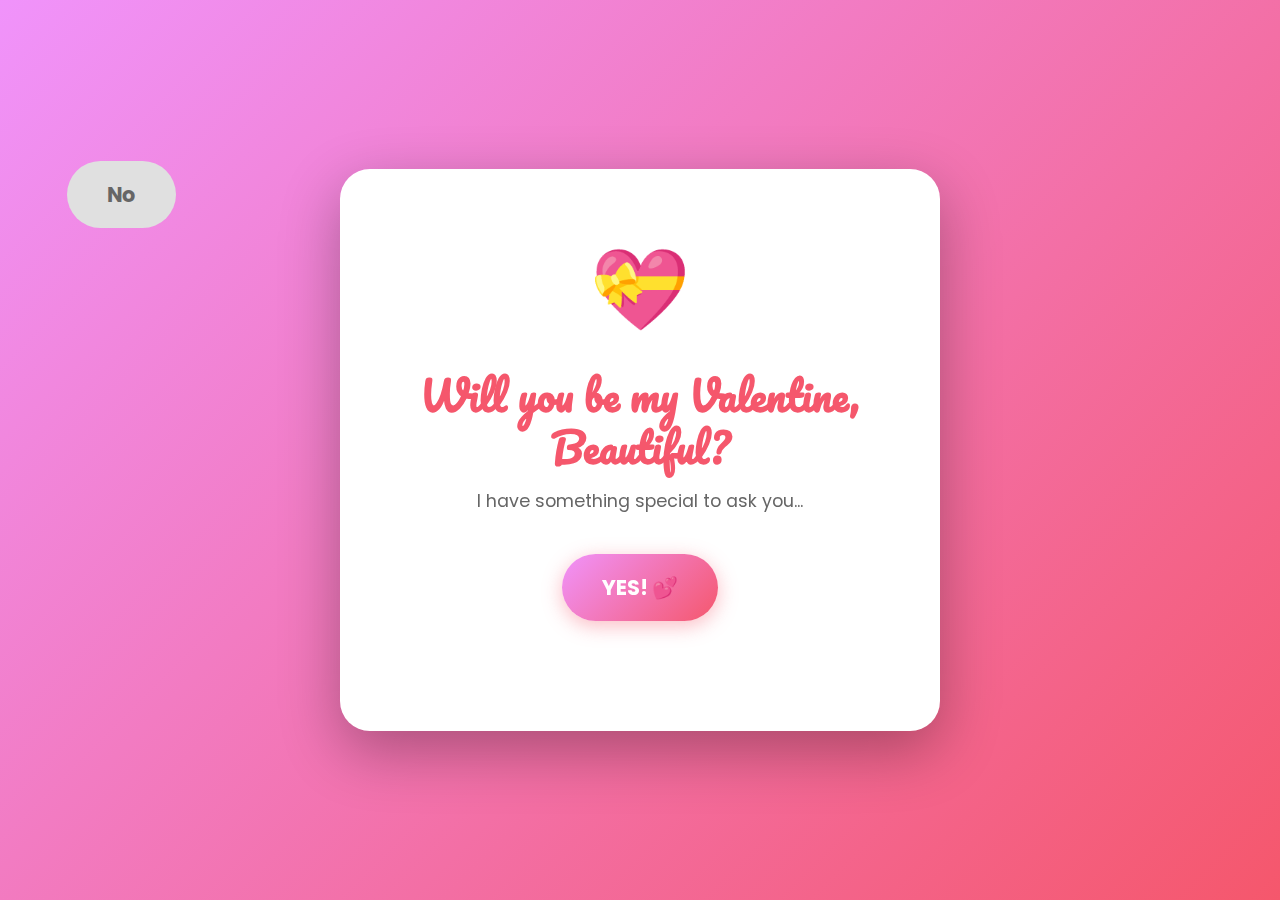
<file: valentine.html>
<!DOCTYPE html>
<html lang="en">
<head>
    <meta charset="UTF-8">
    <meta name="viewport" content="width=device-width, initial-scale=1.0">
    <title>Will You Be My Valentine? ❤️</title>
    <link rel="stylesheet" href="style.css">
    <link rel="preconnect" href="https://fonts.googleapis.com">
    <link rel="preconnect" href="https://fonts.gstatic.com" crossorigin>
    <link href="https://fonts.googleapis.com/css2?family=Poppins:wght@300;400;600;700&family=Pacifico&display=swap" rel="stylesheet">
</head>
<body class="proposal-page">
    <div class="floating-hearts"></div>
    
    <div class="proposal-container">
        <div class="proposal-card">
            <div class="proposal-emoji">💝</div>
            <h1 class="proposal-question" id="proposalQuestion">
                Will you be my Valentine?
            </h1>
            <p class="proposal-subtitle" id="proposalSubtitle">
                I have something special to ask you...
            </p>

            <div class="button-container">
                <button class="btn-yes" id="yesBtn">
                    YES! 💕
                </button>
                <button class="btn-no" id="noBtn">
                    No
                </button>
            </div>

            <p class="no-message" id="noMessage"></p>
        </div>
    </div>

    <!-- Heart explosion container -->
    <div class="hearts-explosion" id="heartsExplosion"></div>

    <script>
        // Decode URL parameters
        function getDataFromURL() {
            const params = new URLSearchParams(window.location.search);
            const encodedData = params.get('data');
            
            if (!encodedData) {
                return {
                    n: 'Beautiful',
                    m: 'You mean the world to me!',
                    i: ''
                };
            }

            try {
                const jsonString = atob(decodeURIComponent(encodedData));
                return JSON.parse(jsonString);
            } catch (e) {
                console.error('Error decoding data:', e);
                return {
                    n: 'Beautiful',
                    m: 'You mean the world to me!',
                    i: ''
                };
            }
        }

        // Personalize the page
        const data = getDataFromURL();
        document.getElementById('proposalQuestion').textContent = 
            `Will you be my Valentine, ${data.n}?`;

        // NO button logic
        const noBtn = document.getElementById('noBtn');
        const yesBtn = document.getElementById('yesBtn');
        const noMessage = document.getElementById('noMessage');
        let noClickCount = 0;
        let yesScale = 1;

        // Initialize NO button position so it sits anywhere on-screen (fixed)
        // but always stays outside the white proposal card boundary.
        window.addEventListener('load', () => {
            // place initially and ensure it's outside the card
            placeNoButtonOutsideCard();
        });

        const noMessages = [
            "Are you sure? 🥺",
            "Please reconsider! 💔",
            "Don't break my heart! 😢",
            "Think about it again! 🙏",
            "I believe in us! ✨",
            "One more chance? 💝"
        ];

        // Place NO button somewhere in the viewport that does NOT overlap the
        // white proposal card. Uses fixed positioning so it never causes page scroll.
        function placeNoButtonOutsideCard() {
            const card = document.querySelector('.proposal-card');
            const cardRect = card.getBoundingClientRect();
            const btnRect = noBtn.getBoundingClientRect();
            const vw = Math.max(document.documentElement.clientWidth || 0, window.innerWidth || 0);
            const vh = Math.max(document.documentElement.clientHeight || 0, window.innerHeight || 0);

            const margin = 12; // keep some gap from edges

            function isOverlappingCard(x, y) {
                // compute button rect at candidate x/y (top-left)
                const left = x;
                const top = y;
                const right = x + btnRect.width;
                const bottom = y + btnRect.height;

                return !(right < cardRect.left || left > cardRect.right || bottom < cardRect.top || top > cardRect.bottom);
            }

            // Try random positions until we find one outside the card
            let attempts = 0;
            let x, y;
            do {
                x = Math.floor(margin + Math.random() * (vw - btnRect.width - margin * 2));
                y = Math.floor(margin + Math.random() * (vh - btnRect.height - margin * 2));
                attempts++;
                // safety fallback after some attempts
                if (attempts > 50) break;
            } while (isOverlappingCard(x, y));

            // Apply fixed position
            noBtn.style.position = 'fixed';
            noBtn.style.left = x + 'px';
            noBtn.style.top = y + 'px';
            noBtn.style.transform = 'none';
        }

        // move on pointer events, always picking a new spot outside the card
        function moveNoButton() {
            placeNoButtonOutsideCard();

            // Grow YES button
            yesScale += 0.07;
            yesBtn.style.transform = `scale(${yesScale})`;

            // Show message
            if (noClickCount < noMessages.length) {
                noMessage.textContent = noMessages[noClickCount];
                noClickCount++;
            }
        }

        // NO button events
        noBtn.addEventListener('mouseenter', moveNoButton);
        noBtn.addEventListener('touchstart', (e) => {
            e.preventDefault();
            moveNoButton();
        });
        noBtn.addEventListener('click', (e) => {
            e.preventDefault();
            moveNoButton();
        });

        // YES button logic
        yesBtn.addEventListener('click', () => {
            yesBtn.disabled = true;
            noBtn.disabled = true;
            
            // Create heart explosion
            createHeartExplosion();

            // Redirect after animation
            setTimeout(() => {
                const currentURL = new URLSearchParams(window.location.search);
                const dataParam = currentURL.get('data');
                window.location.href = `love.html?data=${dataParam || ''}`;
            }, 2000);
        });

        // Heart explosion animation
        function createHeartExplosion() {
            const container = document.getElementById('heartsExplosion');
            const heartSymbols = ['❤️', '💕', '💖', '💗', '💝', '💘'];
            
            for (let i = 0; i < 30; i++) {
                const heart = document.createElement('div');
                heart.className = 'explosion-heart';
                heart.textContent = heartSymbols[Math.floor(Math.random() * heartSymbols.length)];
                
                // Random angle
                const angle = (Math.PI * 2 * i) / 30;
                const velocity = 100 + Math.random() * 100;
                const tx = Math.cos(angle) * velocity;
                const ty = Math.sin(angle) * velocity;
                
                heart.style.setProperty('--tx', `${tx}px`);
                heart.style.setProperty('--ty', `${ty}px`);
                
                container.appendChild(heart);
                
                // Remove after animation
                setTimeout(() => heart.remove(), 2000);
            }
        }

        // Add floating hearts background
        function createFloatingHearts() {
            const container = document.querySelector('.floating-hearts');
            for (let i = 0; i < 15; i++) {
                const heart = document.createElement('div');
                heart.className = 'floating-heart';
                heart.textContent = '❤️';
                heart.style.left = Math.random() * 100 + '%';
                heart.style.animationDelay = Math.random() * 5 + 's';
                heart.style.fontSize = (Math.random() * 20 + 10) + 'px';
                container.appendChild(heart);
            }
        }

        createFloatingHearts();
    </script>
</body>
</html>
</file>
<file: style.css>
/* ============================
   GLOBAL STYLES
   ============================ */

* {
    margin: 0;
    padding: 0;
    box-sizing: border-box;
}

body {
    font-family: 'Poppins', sans-serif;
    min-height: 100vh;
    overflow-x: hidden;
    position: relative;
}

/* ============================
   BACKGROUND GRADIENTS
   ============================ */

.creator-page {
    background: linear-gradient(135deg, #667eea 0%, #764ba2 100%);
}

.proposal-page {
    background: linear-gradient(135deg, #f093fb 0%, #f5576c 100%);
}

.love-page {
    background: linear-gradient(135deg, #fa709a 0%, #fee140 100%);
}

/* ============================
   FLOATING HEARTS BACKGROUND
   ============================ */

.floating-hearts {
    position: fixed;
    top: 0;
    left: 0;
    width: 100%;
    height: 100%;
    pointer-events: none;
    z-index: 1;
    overflow: hidden;
}

.floating-heart {
    position: absolute;
    bottom: -50px;
    animation: float-up 8s infinite ease-in;
    opacity: 0.6;
    user-select: none;
}

@keyframes float-up {
    0% {
        transform: translateY(0) rotate(0deg);
        opacity: 0;
    }
    10% {
        opacity: 0.6;
    }
    90% {
        opacity: 0.6;
    }
    100% {
        transform: translateY(-100vh) rotate(360deg);
        opacity: 0;
    }
}

/* ============================
   CREATOR PAGE STYLES
   ============================ */

.container {
    position: relative;
    z-index: 10;
    max-width: 600px;
    margin: 0 auto;
    padding: 40px 20px;
    min-height: 100vh;
    display: flex;
    flex-direction: column;
    justify-content: center;
}

header {
    text-align: center;
    margin-bottom: 40px;
}

.romantic-title {
    font-family: 'Pacifico', cursive;
    font-size: 2.5rem;
    color: white;
    text-shadow: 2px 2px 8px rgba(0, 0, 0, 0.2);
    margin-bottom: 10px;
}

.subtitle {
    color: rgba(255, 255, 255, 0.9);
    font-size: 1.1rem;
    font-weight: 300;
}

/* Form Card */
.form-card {
    background: white;
    border-radius: 25px;
    padding: 40px;
    box-shadow: 0 20px 60px rgba(0, 0, 0, 0.3);
}

.form-group {
    margin-bottom: 25px;
}

.form-group label {
    display: block;
    margin-bottom: 10px;
    font-weight: 600;
    color: #333;
    font-size: 1rem;
}

.emoji {
    margin-right: 8px;
}

.form-group input[type="text"],
.form-group textarea {
    width: 100%;
    padding: 15px;
    border: 2px solid #e0e0e0;
    border-radius: 12px;
    font-size: 1rem;
    font-family: 'Poppins', sans-serif;
    transition: all 0.3s ease;
}

.form-group input:focus,
.form-group textarea:focus {
    outline: none;
    border-color: #f5576c;
    box-shadow: 0 0 0 3px rgba(245, 87, 108, 0.1);
}

.char-count {
    display: block;
    text-align: right;
    color: #999;
    font-size: 0.85rem;
    margin-top: 5px;
}

/* Upload Area */
.upload-area {
    border: 2px dashed #e0e0e0;
    border-radius: 12px;
    padding: 30px;
    text-align: center;
    cursor: pointer;
    transition: all 0.3s ease;
    position: relative;
}

.upload-area:hover {
    border-color: #f5576c;
    background: rgba(245, 87, 108, 0.05);
}

.upload-placeholder {
    color: #666;
}

.upload-icon {
    font-size: 3rem;
    margin-bottom: 10px;
}

.upload-placeholder p {
    margin: 10px 0;
    font-weight: 500;
}

.upload-placeholder small {
    color: #999;
    font-size: 0.85rem;
}

/* Image Preview */
.image-preview {
    position: relative;
}

.image-preview img {
    max-width: 100%;
    max-height: 300px;
    border-radius: 12px;
    box-shadow: 0 5px 15px rgba(0, 0, 0, 0.2);
}

.remove-image {
    position: absolute;
    top: 10px;
    right: 10px;
    background: rgba(255, 0, 0, 0.8);
    color: white;
    border: none;
    width: 30px;
    height: 30px;
    border-radius: 50%;
    cursor: pointer;
    font-size: 1.2rem;
    line-height: 1;
    transition: all 0.3s ease;
}

.remove-image:hover {
    background: rgba(255, 0, 0, 1);
    transform: scale(1.1);
}

/* Buttons */
.btn-generate {
    width: 100%;
    padding: 18px;
    background: linear-gradient(135deg, #f093fb 0%, #f5576c 100%);
    color: white;
    border: none;
    border-radius: 12px;
    font-size: 1.1rem;
    font-weight: 600;
    cursor: pointer;
    transition: all 0.3s ease;
    box-shadow: 0 5px 15px rgba(245, 87, 108, 0.3);
}

.btn-generate:hover {
    transform: translateY(-2px);
    box-shadow: 0 8px 25px rgba(245, 87, 108, 0.4);
}

.btn-generate:active {
    transform: translateY(0);
}

/* Link Result */
.link-result {
    margin-top: 30px;
    padding-top: 30px;
    border-top: 2px dashed #e0e0e0;
}

.success-message {
    text-align: center;
    margin-bottom: 20px;
}

.success-icon {
    font-size: 3rem;
    display: block;
    margin-bottom: 10px;
}

.success-message p {
    color: #4caf50;
    font-weight: 600;
    font-size: 1.1rem;
}

.link-box {
    display: flex;
    gap: 10px;
    margin-bottom: 15px;
}

.link-box input {
    flex: 1;
    padding: 15px;
    border: 2px solid #e0e0e0;
    border-radius: 12px;
    font-size: 0.95rem;
    background: #f9f9f9;
}

.btn-copy {
    padding: 15px 25px;
    background: #4caf50;
    color: white;
    border: none;
    border-radius: 12px;
    font-weight: 600;
    cursor: pointer;
    transition: all 0.3s ease;
    white-space: nowrap;
}

.btn-copy:hover {
    background: #45a049;
    transform: translateY(-2px);
}

.btn-copy.copied {
    background: #2196F3;
}

.btn-create-new {
    width: 100%;
    padding: 15px;
    background: white;
    color: #667eea;
    border: 2px solid #667eea;
    border-radius: 12px;
    font-weight: 600;
    cursor: pointer;
    transition: all 0.3s ease;
}

.btn-create-new:hover {
    background: #667eea;
    color: white;
}

/* Footer */
footer {
    text-align: center;
    margin-top: 30px;
}

.footer-text {
    color: rgba(255, 255, 255, 0.8);
    font-size: 0.9rem;
}

/* ============================
   PROPOSAL PAGE STYLES
   ============================ */

.proposal-container {
    min-height: 100vh;
    display: flex;
    align-items: center;
    justify-content: center;
    padding: 20px;
    position: relative;
    z-index: 10;
}

.proposal-card {
    background: white;
    border-radius: 30px;
    padding: 60px 40px;
    max-width: 600px;
    width: 100%;
    text-align: center;
    box-shadow: 0 20px 60px rgba(0, 0, 0, 0.3);
    position: relative;
    min-height: 500px;
    overflow: hidden;
}

.proposal-emoji {
    font-size: 5rem;
    margin-bottom: 20px;
    animation: pulse 2s infinite;
}

@keyframes pulse {
    0%, 100% {
        transform: scale(1);
    }
    50% {
        transform: scale(1.1);
    }
}

.proposal-question {
    font-family: 'Pacifico', cursive;
    font-size: 2.5rem;
    color: #f5576c;
    margin-bottom: 15px;
    line-height: 1.3;
}

.proposal-subtitle {
    color: #666;
    font-size: 1.1rem;
    margin-bottom: 40px;
}

.button-container {
    display: flex;
    gap: 20px;
    justify-content: center;
    align-items: center;
    min-height: auto;
    position: relative;
    margin: 20px 0;
    flex-wrap: wrap;
}

.btn-yes,
.btn-no {
    padding: 18px 40px;
    border: none;
    border-radius: 50px;
    font-size: 1.3rem;
    font-weight: 700;
    cursor: pointer;
    transition: all 0.3s ease;
    font-family: 'Poppins', sans-serif;
    position: relative;
}

.btn-yes {
    background: linear-gradient(135deg, #f093fb 0%, #f5576c 100%);
    color: white;
    box-shadow: 0 5px 20px rgba(245, 87, 108, 0.4);
    z-index: 10;
}

.btn-yes:hover {
    transform: translateY(-3px);
    box-shadow: 0 8px 30px rgba(245, 87, 108, 0.5);
}

.btn-yes:disabled {
    opacity: 0.7;
    cursor: not-allowed;
}

.btn-no {
    background: #e0e0e0;
    color: #666;
    transition: all 0.2s ease;
}

.btn-no:hover {
    background: #d0d0d0;
}

/* Make NO button position fixed so it can move anywhere on screen
   while staying above other elements and outside the white card */
.btn-no {
    position: fixed;
    z-index: 9999;
    /* start near center as a fallback; JS will reposition on load */
    top: 60vh;
    left: 50vw;
    transform: translate(-50%, -50%);
}

.no-message {
    margin-top: 20px;
    color: #f5576c;
    font-weight: 600;
    font-size: 1.1rem;
    min-height: 30px;
    animation: fadeIn 0.5s;
}

@keyframes fadeIn {
    from {
        opacity: 0;
        transform: translateY(-10px);
    }
    to {
        opacity: 1;
        transform: translateY(0);
    }
}

/* Heart Explosion */
.hearts-explosion {
    position: fixed;
    top: 50%;
    left: 50%;
    transform: translate(-50%, -50%);
    pointer-events: none;
    z-index: 1000;
}

.explosion-heart {
    position: absolute;
    font-size: 2rem;
    animation: explode 2s ease-out forwards;
}

@keyframes explode {
    0% {
        transform: translate(0, 0) scale(1);
        opacity: 1;
    }
    100% {
        transform: translate(var(--tx), var(--ty)) scale(0);
        opacity: 0;
    }
}

/* ============================
   LOVE PAGE STYLES
   ============================ */

.love-container {
    min-height: 100vh;
    display: flex;
    align-items: center;
    justify-content: center;
    padding: 20px;
    position: relative;
    z-index: 10;
}

.love-card {
    background: white;
    border-radius: 30px;
    padding: 50px 40px;
    max-width: 700px;
    width: 100%;
    box-shadow: 0 20px 60px rgba(0, 0, 0, 0.3);
    text-align: center;
}

.celebration-emoji {
    font-size: 4rem;
    margin-bottom: 20px;
    animation: celebrate 1s ease-in-out;
}

@keyframes celebrate {
    0%, 100% {
        transform: scale(1) rotate(0deg);
    }
    25% {
        transform: scale(1.2) rotate(-10deg);
    }
    75% {
        transform: scale(1.2) rotate(10deg);
    }
}

.love-title {
    font-family: 'Pacifico', cursive;
    font-size: 2.5rem;
    color: #f5576c;
    margin-bottom: 30px;
    line-height: 1.3;
}

/* Photo Frame */
.photo-frame {
    max-width: 400px;
    margin: 0 auto 30px;
    border-radius: 20px;
    overflow: hidden;
    box-shadow: 0 10px 30px rgba(0, 0, 0, 0.2);
    background: #f9f9f9;
}

.photo-placeholder {
    display: flex;
    align-items: center;
    justify-content: center;
    height: 300px;
    background: linear-gradient(135deg, #ffecd2 0%, #fcb69f 100%);
}

.heart-icon {
    font-size: 5rem;
    opacity: 0.5;
}

#lovePhoto {
    width: 100%;
    height: auto;
    display: block;
}

/* Message Box */
.message-box {
    background: linear-gradient(135deg, #fff5f7 0%, #ffe8ec 100%);
    border-radius: 20px;
    padding: 30px;
    margin-bottom: 30px;
    border: 2px solid #ffd0d8;
}

.love-message {
    font-size: 1.2rem;
    line-height: 1.8;
    color: #333;
    font-weight: 400;
}

/* Love Meter */
.love-meter {
    margin-bottom: 30px;
}

.meter-label {
    font-weight: 600;
    color: #666;
    margin-bottom: 10px;
}

.meter-bar {
    height: 30px;
    background: #f0f0f0;
    border-radius: 15px;
    overflow: hidden;
    position: relative;
}

.meter-fill {
    height: 100%;
    width: 0;
    background: linear-gradient(90deg, #f093fb 0%, #f5576c 100%);
    transition: width 2s ease-in-out;
    border-radius: 15px;
}

.meter-text {
    margin-top: 10px;
    font-weight: 700;
    color: #f5576c;
    font-size: 1.2rem;
}

/* Signature */
.signature {
    font-family: 'Pacifico', cursive;
    color: #f5576c;
    font-size: 1.5rem;
}

/* Cursor Heart Trail */
.cursor-heart {
    position: fixed;
    pointer-events: none;
    font-size: 1.5rem;
    animation: cursor-heart-fade 1s ease-out forwards;
    z-index: 1000;
}

@keyframes cursor-heart-fade {
    0% {
        transform: translate(-50%, -50%) scale(0);
        opacity: 1;
    }
    100% {
        transform: translate(-50%, -100px) scale(1);
        opacity: 0;
    }
}

/* ============================
   RESPONSIVE DESIGN
   ============================ */

@media (max-width: 768px) {
    .romantic-title {
        font-size: 2rem;
    }

    .form-card {
        padding: 30px 20px;
    }

    .proposal-question,
    .love-title {
        font-size: 2rem;
    }

    .proposal-card,
    .love-card {
        padding: 40px 25px;
        min-height: 550px;
    }

    .button-container {
        min-height: 180px;
        padding: 10px;
    }

    .btn-yes,
    .btn-no {
        padding: 15px 30px;
        font-size: 1.2rem;
    }

    .link-box {
        flex-direction: column;
    }

    .btn-copy {
        width: 100%;
    }
}

@media (max-width: 480px) {
    .romantic-title {
        font-size: 1.6rem;
    }

    .proposal-question,
    .love-title {
        font-size: 1.6rem;
    }

    .proposal-emoji {
        font-size: 4rem;
    }

    .celebration-emoji {
        font-size: 3rem;
    }

    .love-message {
        font-size: 1rem;
    }
}
</file>
